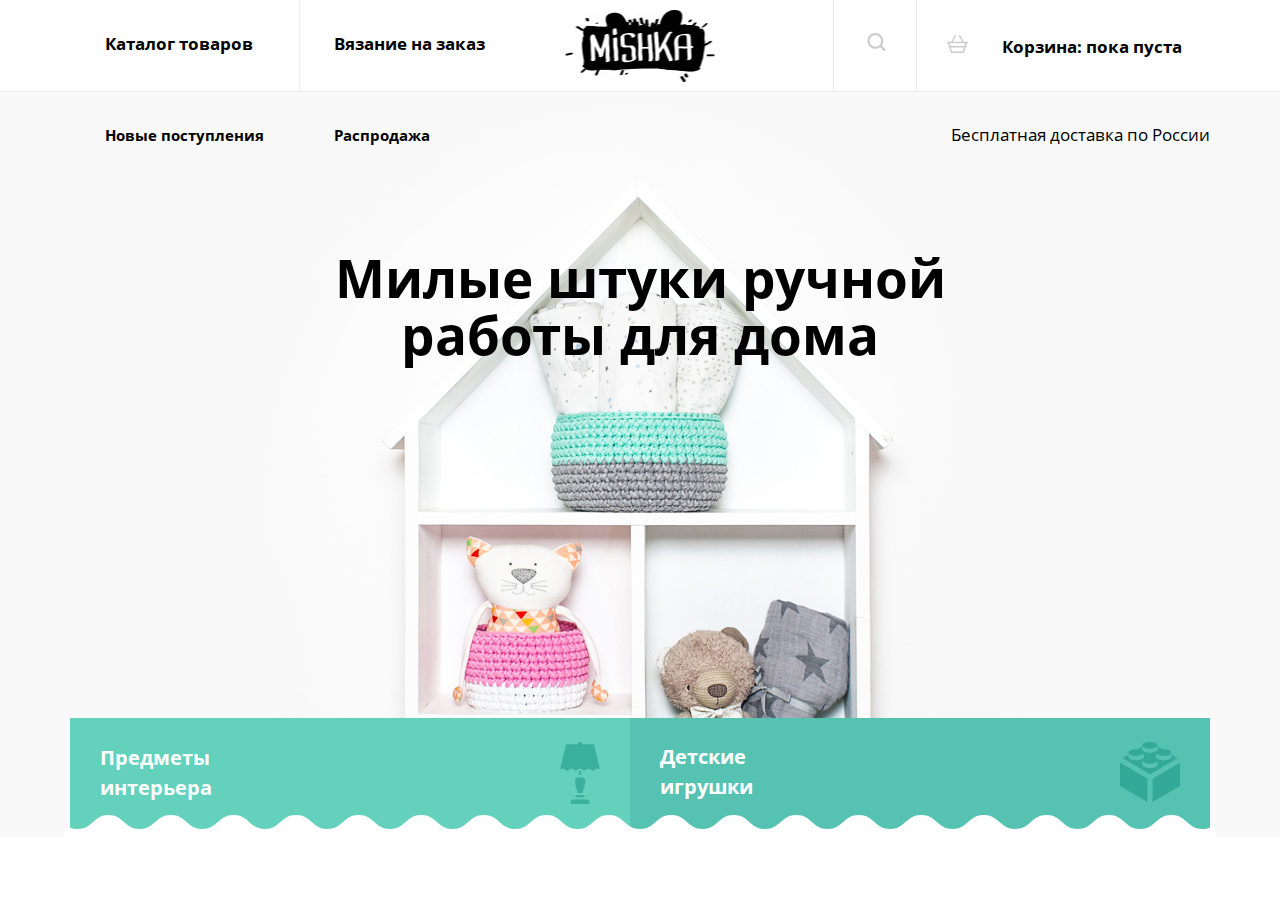
<file: docs/index.html>
<!DOCTYPE html>
<html lang="ru">

<head>
    <meta charset="UTF-8">
    <meta name="viewport" content="width=device-width, initial-scale=1.0">
    <title>Mishka</title>
    <link rel="preload" href="/app/fonts/Open_Sans/OpenSans-Regular.woff2?t=1685132170682" as="font" type="font/woff2" crossorigin>
    <link rel="preload" href="/app/fonts/Open_Sans/OpenSans-Bold.woff2?t=1685132170682" as="font" type="font/woff2" crossorigin>
    <link rel="stylesheet" href="css/main.css?t=1685132170682">
</head>

<body>
    <!-- подключаем шапку -->
    <header class="header">

    <div class="header__top container">
        <a class="logo" href="index.html">
            <picture class="logo__pic">
                <source type="image/avif" media="(min-width: 1150px)" srcset="img/mishka_logo_desktop.avif" />
                <source type="image/webp" media="(min-width: 1150px)" srcset="img/mishka_logo_desktop.webp" />
                <source type="image/svg" media="(min-width: 1150px)" srcset="img/mishka_logo_desktop.svg" />
                <source type="image/avif" media="(min-width: 768px)" srcset="img/mishka_logo_tablet.avif" />
                <source type="image/webp" media="(min-width: 768px)" srcset="img/mishka_logo_tablet.webp" />
                <source type="image/svg" media="(min-width: 768px)" srcset="img/mishka_logo_tablet.svg" />
                <img class="logo__mobile" src="img/mishka_logo_mobile.svg" srcset="img/mishka_logo_mobile.webp, img/mishka_logo_mobile.avif" width="86" height="35"
                    alt="логотип мишка." />
            </picture>
        </a>
        <nav class="js-nav nav">
            <ul class="nav__list">
                <li class="nav__item">
                    <a class="nav__link" href="#">Каталог товаров</a>
                </li>
                <li class="nav__item">
                    <a class="nav__link" href="#">Вязание на заказ</a>
                </li>
                <li class="nav__item">
                    <a class="nav__link" href="#">
                        <svg class="nav__item-icon" width="18" height="18" aria-label="поиск по сайту." role="img">
                            <use xlink:href="img/icons/sprite.svg#search" />
                        </svg>
                        <span class="nav__link-search">Поиск по сайту</span>
                    </a>
                </li>
                <li class="nav__item">
                    <a class="nav__link" href="#">
                        <svg class="nav__item-icon" width="21" height="18" aria-label="корзина." role="img">
                            <use xlink:href="img/icons/sprite.svg#cart" />
                        </svg>
                        <span class="nav__link-cart">Корзина:&nbsp;пока&nbsp;пуста</span>
                    </a>
                </li>
                <li class="nav__item">
                    <a class="nav__link" href="#">Новые поступления</a>
                </li>
                <li class="nav__item">
                    <a class="nav__link" href="#">Распродажа</a>
                </li>
                <li class="nav__item">
                    <a class="nav__link" href="#">Бесплатная доставка по России</a>
                </li>
            </ul>
        </nav>
        <button class="js-burger burger" type="button" aria-label="открыть меню">
            <span class="burger__line"></span>
        </button>
    </div>

    <div class="header__intro">
        <h1 class="header__slogan container">
            Милые штуки ручной <br> работы для дома
        </h1>
        <div class="header__catalog-container">
            <ul class="header__catalog-list">
                <li class="header__catalog-item">
                    <a class="header__catalog-link" href="#">
                        <p class="header__catalog-name">Предметы интерьера</p>
                        <svg class="header__catalog-icon" width="40" height="62" aria-label="Предметы интерьера"
                            role="img">
                            <use xlink:href="img/icons/sprite.svg#interior" />
                        </svg>
                    </a>
                </li>
                <li class="header__catalog-item">
                    <a class="header__catalog-link" href="#">
                        <p class="header__catalog-name">Детские игрушки</p>
                        <svg class="header__catalog-icon" width="60" height="60" aria-label="Детские игрушки"
                            role="img">
                            <use xlink:href="img/icons/sprite.svg#toy" />
                        </svg>
                    </a>
                </li>
            </ul>
        </div>
    </div>

</header>

    <!-- подключаем контентную часть -->
    

    <!-- подключаем подвал -->
    <footer>
    
</footer>

    <!-- подключаем js -->
    <!-- <script src="js/main.js"></script> -->
</body>

</html>
</file>
<file: docs/css/main.css>
*{margin:0;padding:0;box-sizing:border-box}img{vertical-align:top}button,input,select,textarea{font:inherit}ol[class],ul[class]{list-style-type:none}@font-face{font-family:"Open Sans";src:url(../fonts/Open_Sans/OpenSans-Regular.woff2) format("truetype");font-display:swap;font-weight:400}@font-face{font-family:"Open Sans";src:url(../fonts/Open_Sans/OpenSans-Bold.woff2) format("truetype");font-display:swap;font-weight:700}.container{max-width:1200px;margin:0 auto;padding:0 30px}.header{overflow:hidden}.header__top{display:flex;align-items:center;justify-content:center;position:relative;isolation:isolate}.header__intro{background:url(../img/hero_mobile.jpg) top center no-repeat #f9f9f9;background-position-y:-17px;box-shadow:0 -1px 0 #ececec}@media (min-width:768px){.header__intro{background:url(../img/hero_desktop.jpg) -90px 132px no-repeat #f9f9f9;margin-top:-90px;padding-bottom:122px}}@media (min-width:1150px){.header__intro{background-position:top center;padding-bottom:0}}.header__slogan{font:700 27px/30px "Open Sans",Arial,Helvetica,sans-serif;text-align:center;padding-top:73px;padding-bottom:120px}@media (min-width:768px){.header__slogan{font:700 53px/57px "Open Sans",Arial,Helvetica,sans-serif;max-width:700px;padding-top:157px;padding-bottom:355px}.header__catalog-container{max-width:1200px;margin:0 auto;padding:0 30px;position:relative}.header__catalog-container::before{content:"";position:absolute;bottom:-12px;left:0;right:0;height:24px;z-index:3;background:url(../img/zigzag-fill-tablet.svg) bottom center no-repeat}.header__catalog-list{display:flex}}@media (min-width:829px){.header__catalog-container::before{height:34px;background:url(../img/zigzag-fill-desktop.svg) bottom center no-repeat}}.header__catalog-item{background-color:#63d1bb}@media (min-width:768px){.header__catalog-item{flex-grow:1}}@media (min-width:1150px){.header__catalog-item:hover{background-color:#59d5bc;transform:translateY(-5px);transition:transform .2s}.header__catalog-link:hover .header__catalog-icon{color:rgba(20,144,128,.7)}}.header__catalog-item:nth-child(2n){background-color:#56c3b2}.header__catalog-item:nth-child(2n):hover{background-color:#46c1ae}.header__catalog-link{text-decoration:none;display:flex;justify-content:space-between;align-items:center;padding:16px 30px 25px}.header__catalog-link:active .header__catalog-icon{color:rgba(20,144,128,.3)}.header__catalog-name{color:#fff;font:700 19px/24px "Open Sans",Arial,Helvetica,sans-serif;max-width:130px}@media (min-width:768px){.header__catalog-link{padding:24px 30px 33px}.header__catalog-name{font:700 20px/30px "Open Sans",Arial,Helvetica,sans-serif}.logo{position:absolute;top:0;left:28px;z-index:3}}.header__catalog-icon{color:rgba(20,144,128,.5)}.logo{padding:22px}@media (min-width:1150px){.logo{top:-12px;left:50%;transform:translateX(-50%)}.logo:hover .logo__mobile{opacity:.6}}.logo:active .logo__mobile{opacity:.3}.logo__mobile{width:86px;height:35px}@media (min-width:768px){.logo__mobile{width:113px;height:46px}.burger{display:none}}@media (min-width:1150px){.logo__mobile{width:149px;height:72px}}.burger{width:20px;height:14px;padding:0;background:0 0;border:0;cursor:pointer;position:absolute;right:30px}.burger__line{height:2px;background-color:#000;position:absolute;top:50%;left:0;right:0;margin-top:-1px}.burger__line::after,.burger__line::before{content:" ";position:absolute;inset:0;background-color:#000;transform:translateY(6px);transition:transform .2s}.burger__line:after{transform:translateY(-6px)}.burger._active .burger__line{background-color:transparent}.burger._active .burger__line::after,.burger._active .burger__line::before{width:25px}.burger._active .burger__line::before{transform:translateY(0) rotate(45deg)}.burger._active .burger__line::after{transform:translateY(0) rotate(-45deg)}.nav{position:absolute;top:78px;left:0;right:0;z-index:2;background-color:#fff;transform:translateX(100%);opacity:0;pointer-events:none;transition:opacity .2s,transform .2s;overflow-y:auto}@media (min-width:768px){.nav{position:static;flex-grow:1;transform:translateX(0);opacity:1;background-color:transparent;pointer-events:auto;overflow-y:visible}}.nav._active{transform:translateX(0);opacity:1;pointer-events:auto}.nav__list{display:flex;flex-direction:column;flex-wrap:wrap;list-style-type:none}@media (min-width:768px){.nav__list{display:grid;grid-template-columns:auto 1fr 82px auto;grid-template-rows:repeat(2,1fr)}}.nav__item{background-color:#fff;box-shadow:inset 0 -1px 0 #ececec}.nav__item:first-child{box-shadow:inset 0 1px 0 #ececec,inset 0 -1px 0 #ececec}@media (min-width:768px){.nav__item{background-color:transparent;box-shadow:none}.nav__item:first-child{box-shadow:none;grid-column:1/2;grid-row:2/3}}@media (min-width:1150px){.nav__list{grid-template-columns:auto auto 1fr 82px auto}.nav__item:first-child{grid-row:1/2;box-shadow:1px 0 1px #ececec}}@media (min-width:768px){.nav__item:nth-child(2){grid-column:2/3;grid-row:2/3}.nav__item:nth-child(3){grid-column:3/4;grid-row:1/2;box-shadow:-1px 0 1px #ececec,1px 0 1px #ececec}}@media (min-width:768px){.nav__item:nth-child(4){grid-column:4/5;grid-row:1/2}}@media (min-width:1150px){.nav__item:nth-child(2){grid-row:1/2}.nav__item:nth-child(3){grid-column:4/5}.nav__item:nth-child(4){grid-column:5/6}.nav__item:nth-child(5){grid-column:1/2;grid-row:2/3}.nav__item:nth-child(6){grid-column:2/3;grid-row:2/3}}@media (min-width:768px){.nav__item:last-child{grid-column:4/5;grid-row:2/3}}.nav__link{position:relative;display:block;padding:27px 27px 27px 76px;color:#000;font:700 17px/24px "Open Sans",Arial,Helvetica,sans-serif;text-decoration:none;cursor:pointer}@media (min-width:768px){.nav__link{font-size:15px;padding:22px}}@media (min-width:1150px){.nav__item:last-child{grid-column:5/6}.nav__link{font-size:17px;padding:32px 35px}.nav__link:hover{color:rgba(0,0,0,.6)}.nav__item:first-child .nav__link,.nav__item:nth-child(2) .nav__link{padding:32px 35px}}.nav__link:active{color:rgba(0,0,0,.3)}@media (min-width:1150px){.nav__item:nth-child(3) .nav__link:hover .nav__item-icon,.nav__item:nth-child(4) .nav__link:hover .nav__item-icon{color:#63d1bb}}.nav__item:nth-child(3) .nav__link:active .nav__item-icon,.nav__item:nth-child(4) .nav__link:active .nav__item-icon{color:rgba(99,209,187,.3)}.nav__item:nth-child(5) .nav__link,.nav__item:nth-child(6) .nav__link{display:none}@media (min-width:1150px){.nav__item:nth-child(5) .nav__link,.nav__item:nth-child(6) .nav__link{display:block;font-size:15px}}.nav__item:last-child .nav__link{display:none}.nav__item-icon{position:absolute;top:50%;left:30px;transform:translateY(-50%);width:21px;height:18px;color:rgba(0,0,0,.2)}@media (min-width:768px){.nav__item:nth-child(3) .nav__link{padding:33px 32px}.nav__item:nth-child(4) .nav__link{padding-top:35px;padding-right:0;padding-left:31px}.nav__item:last-child .nav__link{display:block;font-weight:400;padding-left:35px;padding-right:0}.nav__link-cart{font-size:17px;padding-left:30px}.nav__item-icon{position:static;transform:translateY(0)}.nav__link-search{display:none}}
</file>
